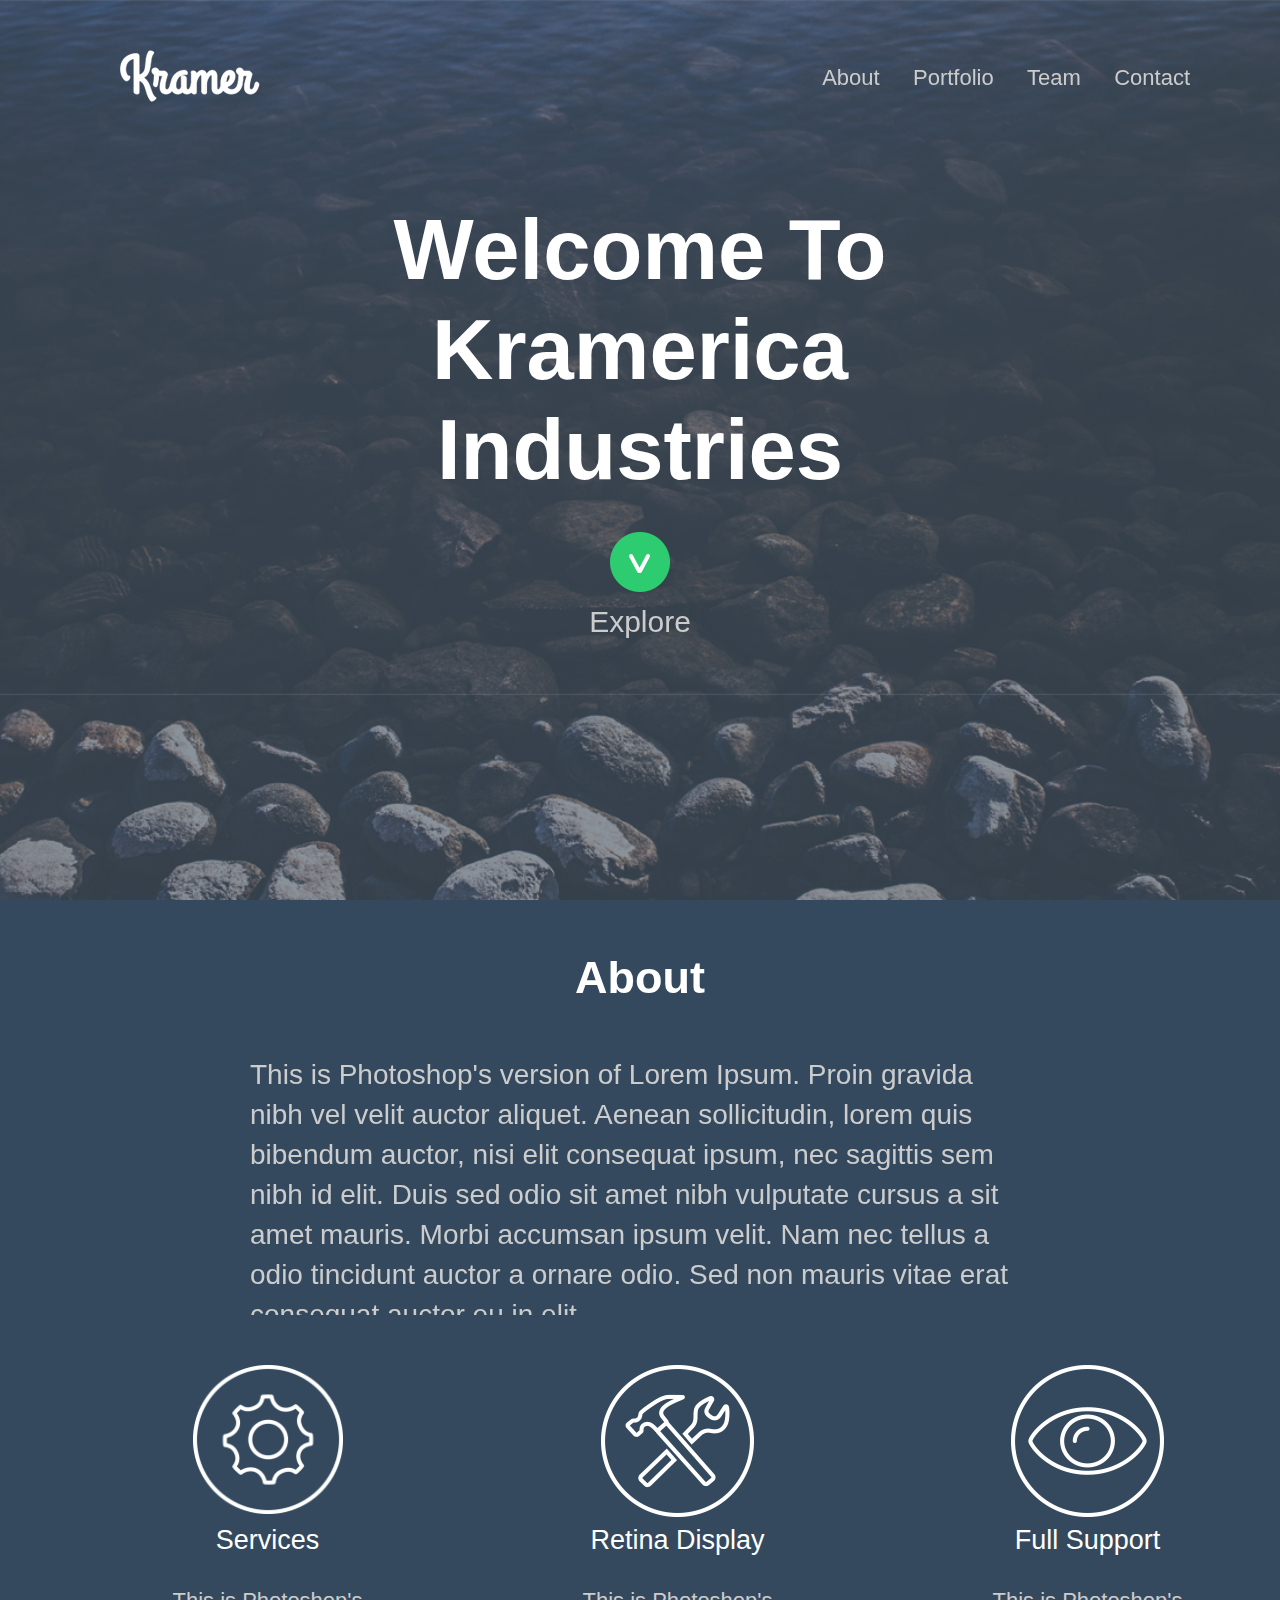
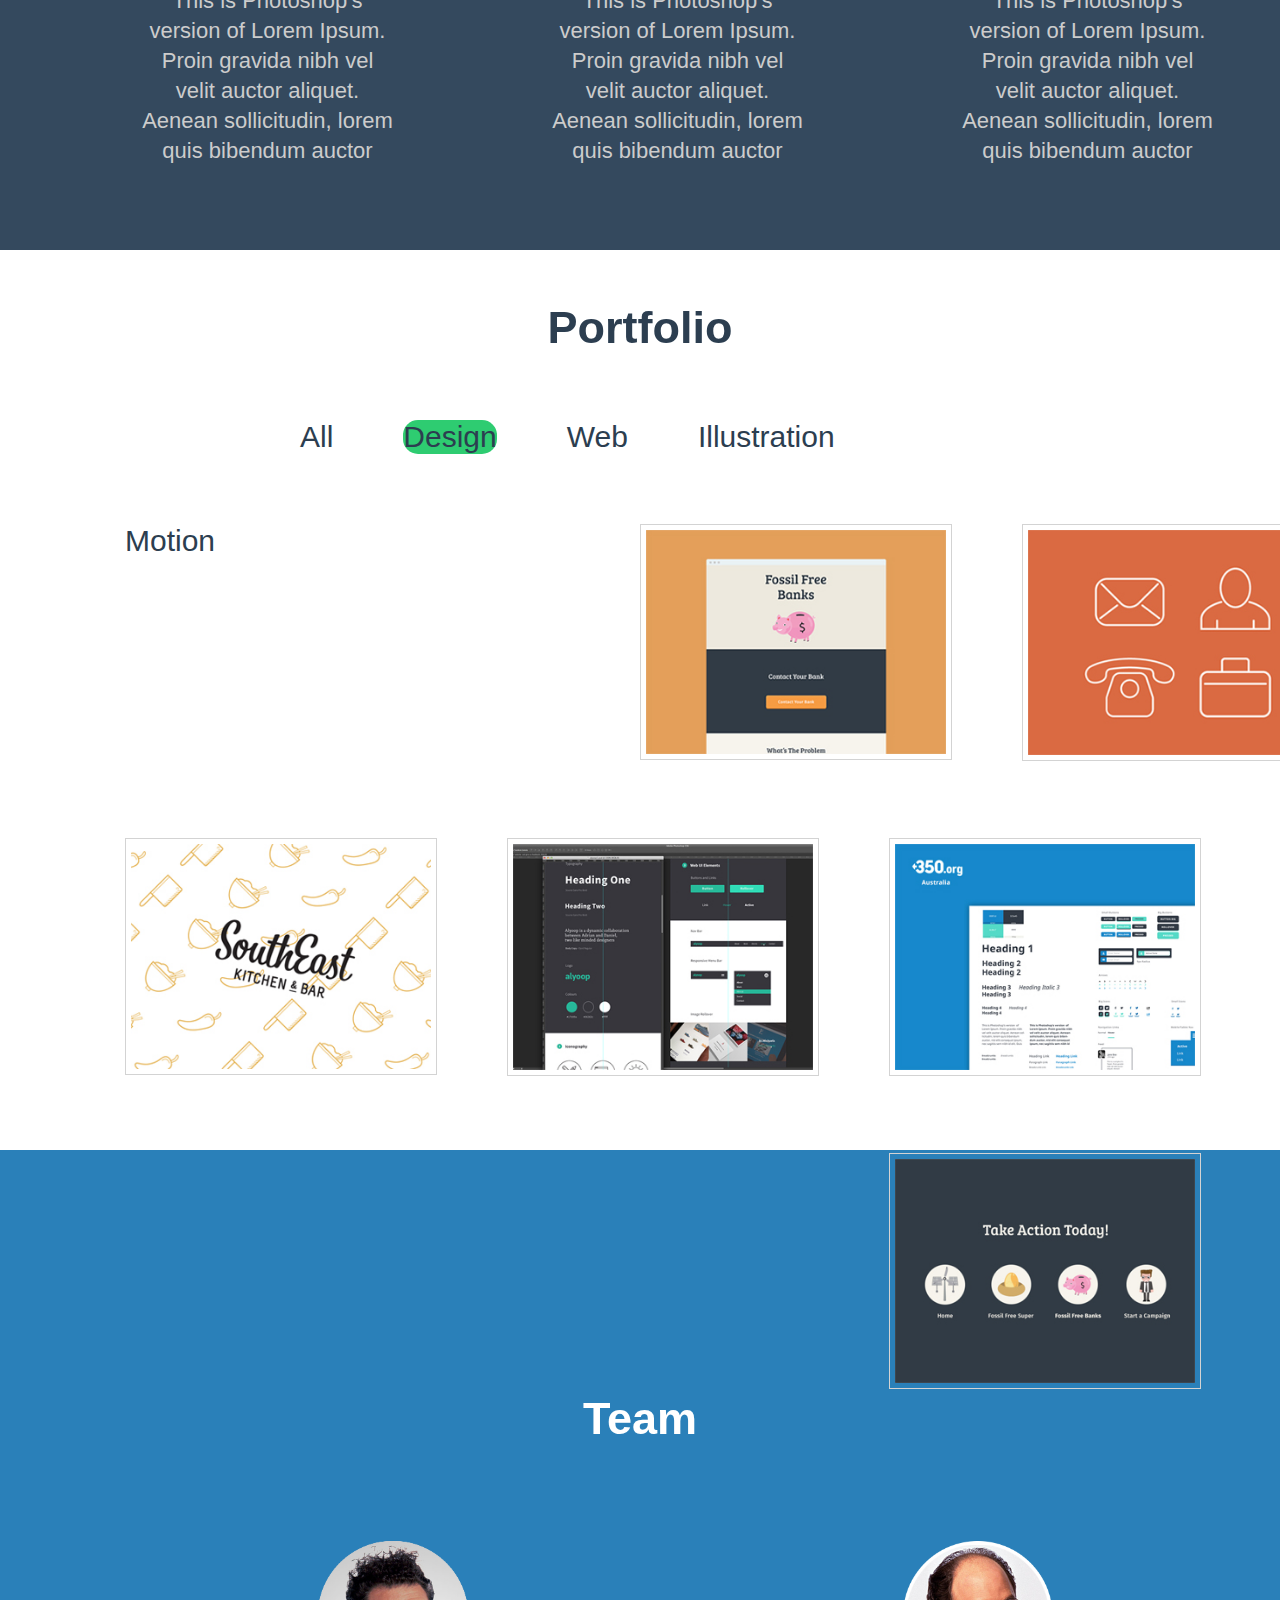
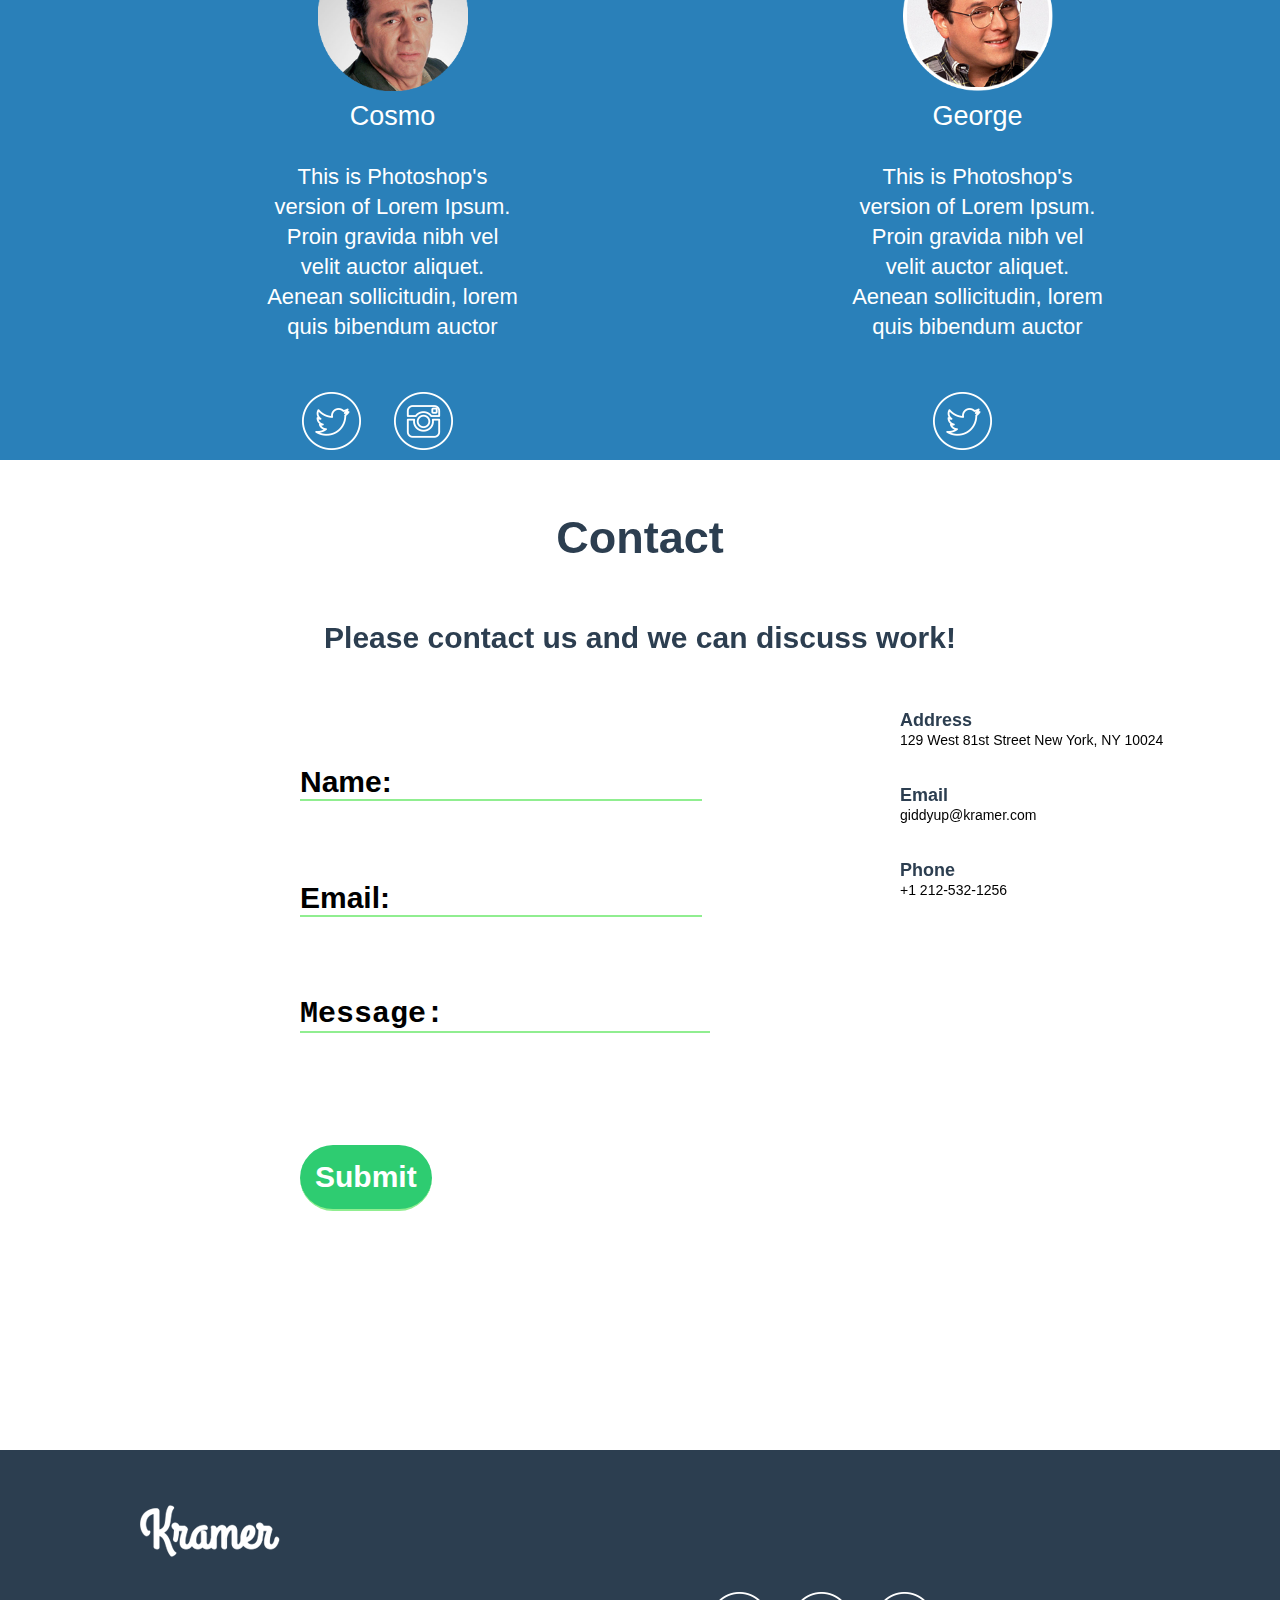
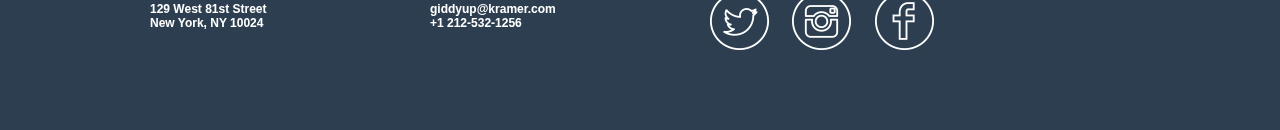
<file: index.html>
<!DOCTYPE html>
<html lang="en">
<head>
	<title>Kramer</title>
	<meta charset="UTF-8">
	<link rel="stylesheet" href="styles/styles.css">
	<link rel="stylesheet" href="font-awesome/css/font-awesome.min.css">
</head>
<body>
	<header>
		<ul>
			<li><a href="#about">About</a></li>
			<li><a href="#portfolio">Portfolio</a></li>
			<li><a href="#team">Team</a></li>
			<li><a href="#contact">Contact</a></li>
		</ul>
		<h1><a href="#"><img src="images/logo.png" alt="Kramer logo"></a></h1>
	</header>
	<section class="start-page">
		<h2 class="name">Welcome To Kramerica Industries</h2>
		<span class="explore-btn"><a href="#">Explore</a></span>
	</section>
	<section class="about-page" >
		<h2 id="about">About</h2>
		<p>
			This is Photoshop's version of Lorem Ipsum. Proin gravida nibh vel velit auctor aliquet. Aenean sollicitudin, lorem quis bibendum auctor, nisi elit consequat ipsum, nec sagittis sem nibh id elit. Duis sed odio sit amet nibh vulputate cursus a sit amet mauris. Morbi accumsan ipsum velit. Nam nec tellus a odio tincidunt auctor a ornare odio. Sed non mauris vitae erat consequat auctor eu in elit.
		</p>
		<ul>
			<li>
				<a href="#">Services</a>
				<p>
					This is Photoshop's version of Lorem Ipsum. Proin gravida nibh vel velit auctor aliquet. Aenean sollicitudin, lorem quis bibendum auctor
				</p>
			</li>
			<li>
				<a href="#">Retina Display</a>
				<p>
					This is Photoshop's version of Lorem Ipsum. Proin gravida nibh vel velit auctor aliquet. Aenean sollicitudin, lorem quis bibendum auctor
				</p>
			</li>
			<li>
				<a href="#">Full Support</a>
				<p>
					This is Photoshop's version of Lorem Ipsum. Proin gravida nibh vel velit auctor aliquet. Aenean sollicitudin, lorem quis bibendum auctor
				</p>
			</li>
		</ul>
	</section>
	<section class="portfolio-page">
		<h2 id="portfolio">Portfolio</h2>
			<ul class="list-project">
				<li><a href="#">All</a></li>
				<li><a href="#">Design</a></li>
				<li><a href="#">Web</a></li>
				<li><a href="#">Illustration</a></li>
				<li><a href="#">Motion</a></li>
			</ul>
			<ul class="view-project">
				<li><a href="#"><img src="images/Top-Left1-portfolio.jpg" alt=""></a></li>
				<li><a href="#"><img src="images/Top-middle-portfolio.jpg" alt=""></a></li>
				<li><a href="#"><img src="images/Top-right-portfolio.jpg" alt=""></a></li>
				<li><a href="#"><img src="images/bottom-Left1-portfolio.jpg" alt=""></a></li>
				<li><a href="#"><img src="images/bottom-middle-portfolio.jpg" alt=""></a></li>
				<li><a href="#"><img src="images/bottom-right-portfolio.jpg" alt=""></a></li>
			</ul>
	</section>
	<section class="team-page">
		<h2 id="team">Team</h2>
		<ul>
			<li>
				<span>Cosmo</span>
				<p>
					This is Photoshop's version of Lorem Ipsum. Proin gravida nibh vel velit auctor aliquet. Aenean sollicitudin, lorem quis bibendum auctor
				</p>
				<img src="images/Twitter.png" alt="">
				<img src="images/Instagram.png" alt="">
			</li>
			<li>
				<span>George</span>
				<p>
					This is Photoshop's version of Lorem Ipsum. Proin gravida nibh vel velit auctor aliquet. Aenean sollicitudin, lorem quis bibendum auctor
				</p>
				<img src="images/Twitter.png" alt="">
			</li>
		</ul>
	</section>
	<section class="contact-page">
		<h2 id="contact">Contact</h2>
		<p>Please contact us and we can discuss work!</p>
		<form action="#">
			<ul>
				<li>
					<input type="text"  name="name" placeholder="Name:">
				</li>
				<li>
					<input type="email" name="email" placeholder="Email:">
				</li>
				<li>
					<textarea name="comments" placeholder="Message:"></textarea>
				</li>
			</ul>
			<input type="submit">
		</form>
		<ul class="contacts">
			<li>
				<span>Address</span>
				<p><a href="#">129 West 81st Street New York, NY 10024</a></p>
			</li>
			<li>
				<span>Email</span>
				<p><a href="#">giddyup@kramer.com</a></p>
			</li>
			<li>
				<span>Phone</span>
				<p><a href="#">+1 212-532-1256</a></p>
			</li>
		</ul>
	</section>
	<footer>
		<h2><a href="#"><img src="images/logo.png" alt="Kramer logo"></a></h2>
		<ul>
			<li>129 West 81st Street New York, NY 10024</li>
			<li>
				giddyup@kramer.com
				+1 212-532-1256
			</li>
			<li>
				<a href="#"><img src="images/Twitter.png" alt=""></a>
				<a href="#"><img src="images/Instagram.png" alt=""></a>
				<a href="#"><img src="images/Facebook.png" alt=""></a>
			</li>
		</ul>
	</footer>

</body>
</html>
</file>
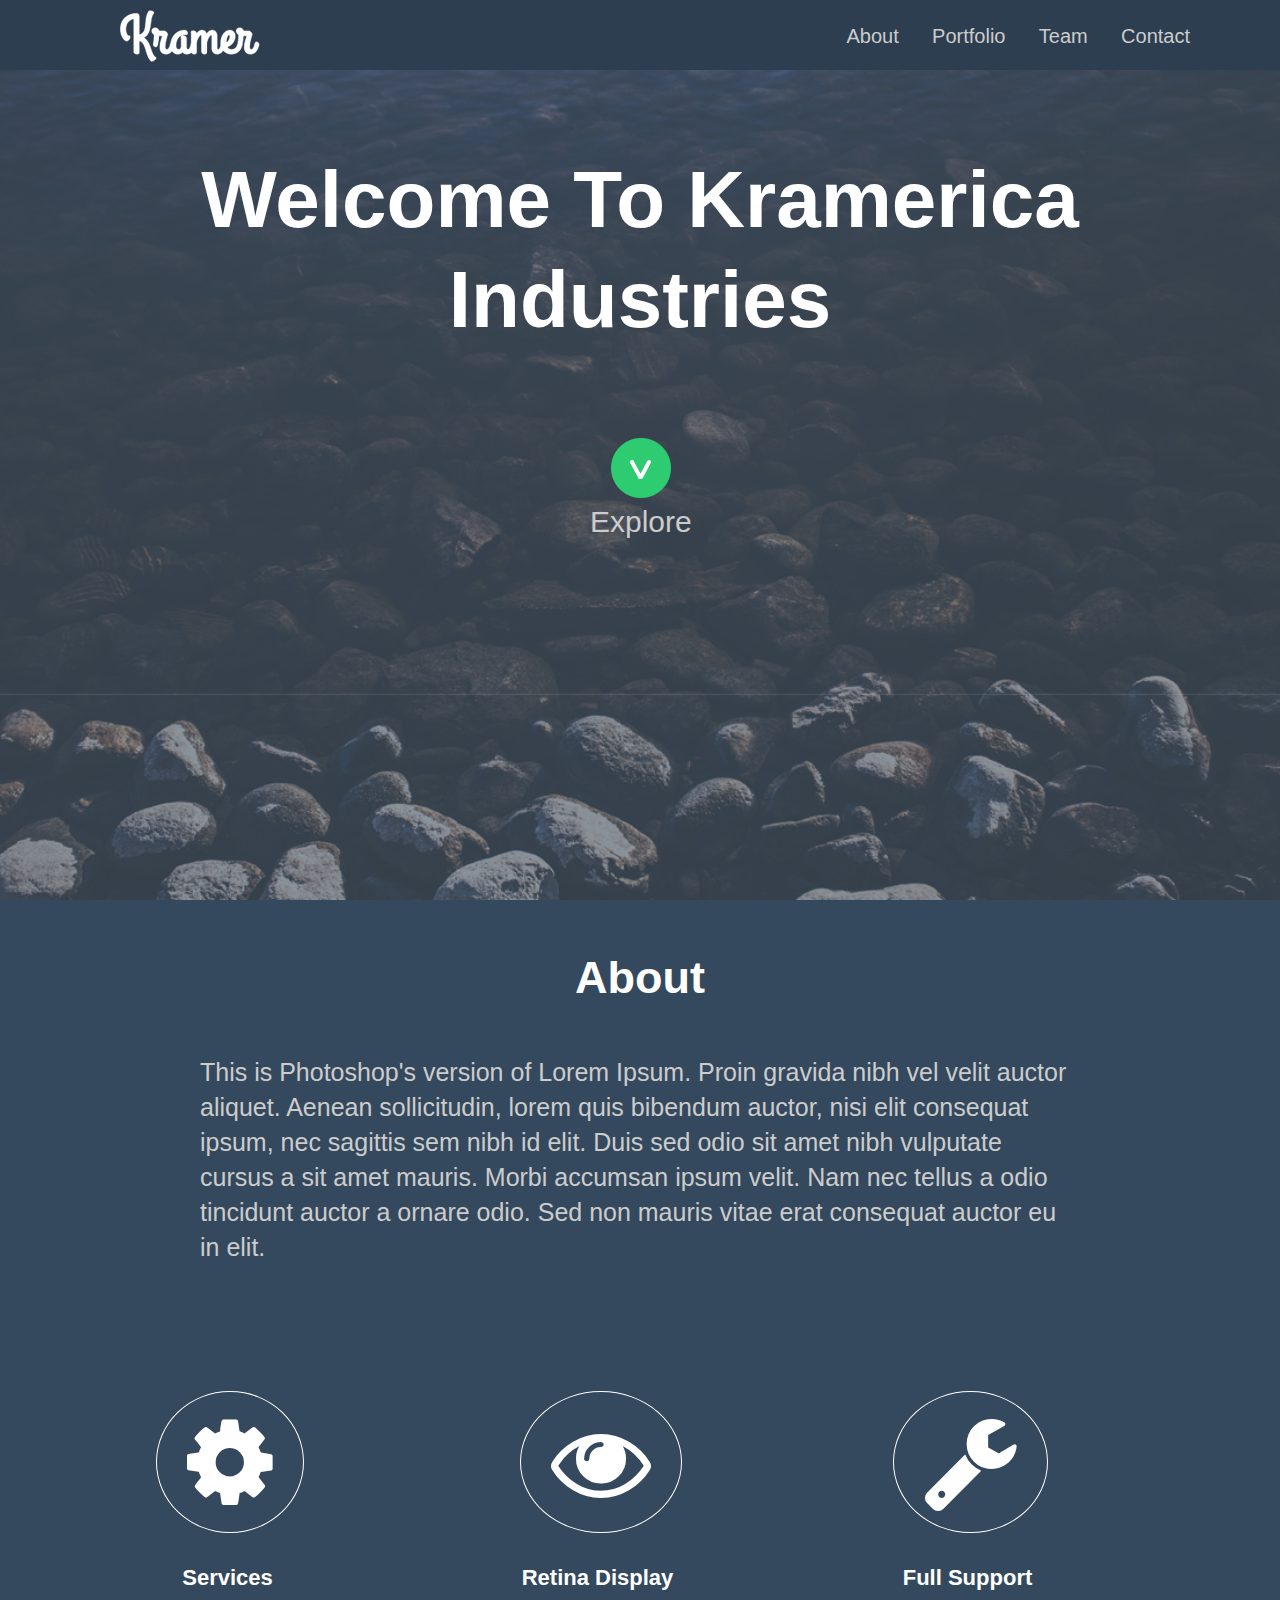
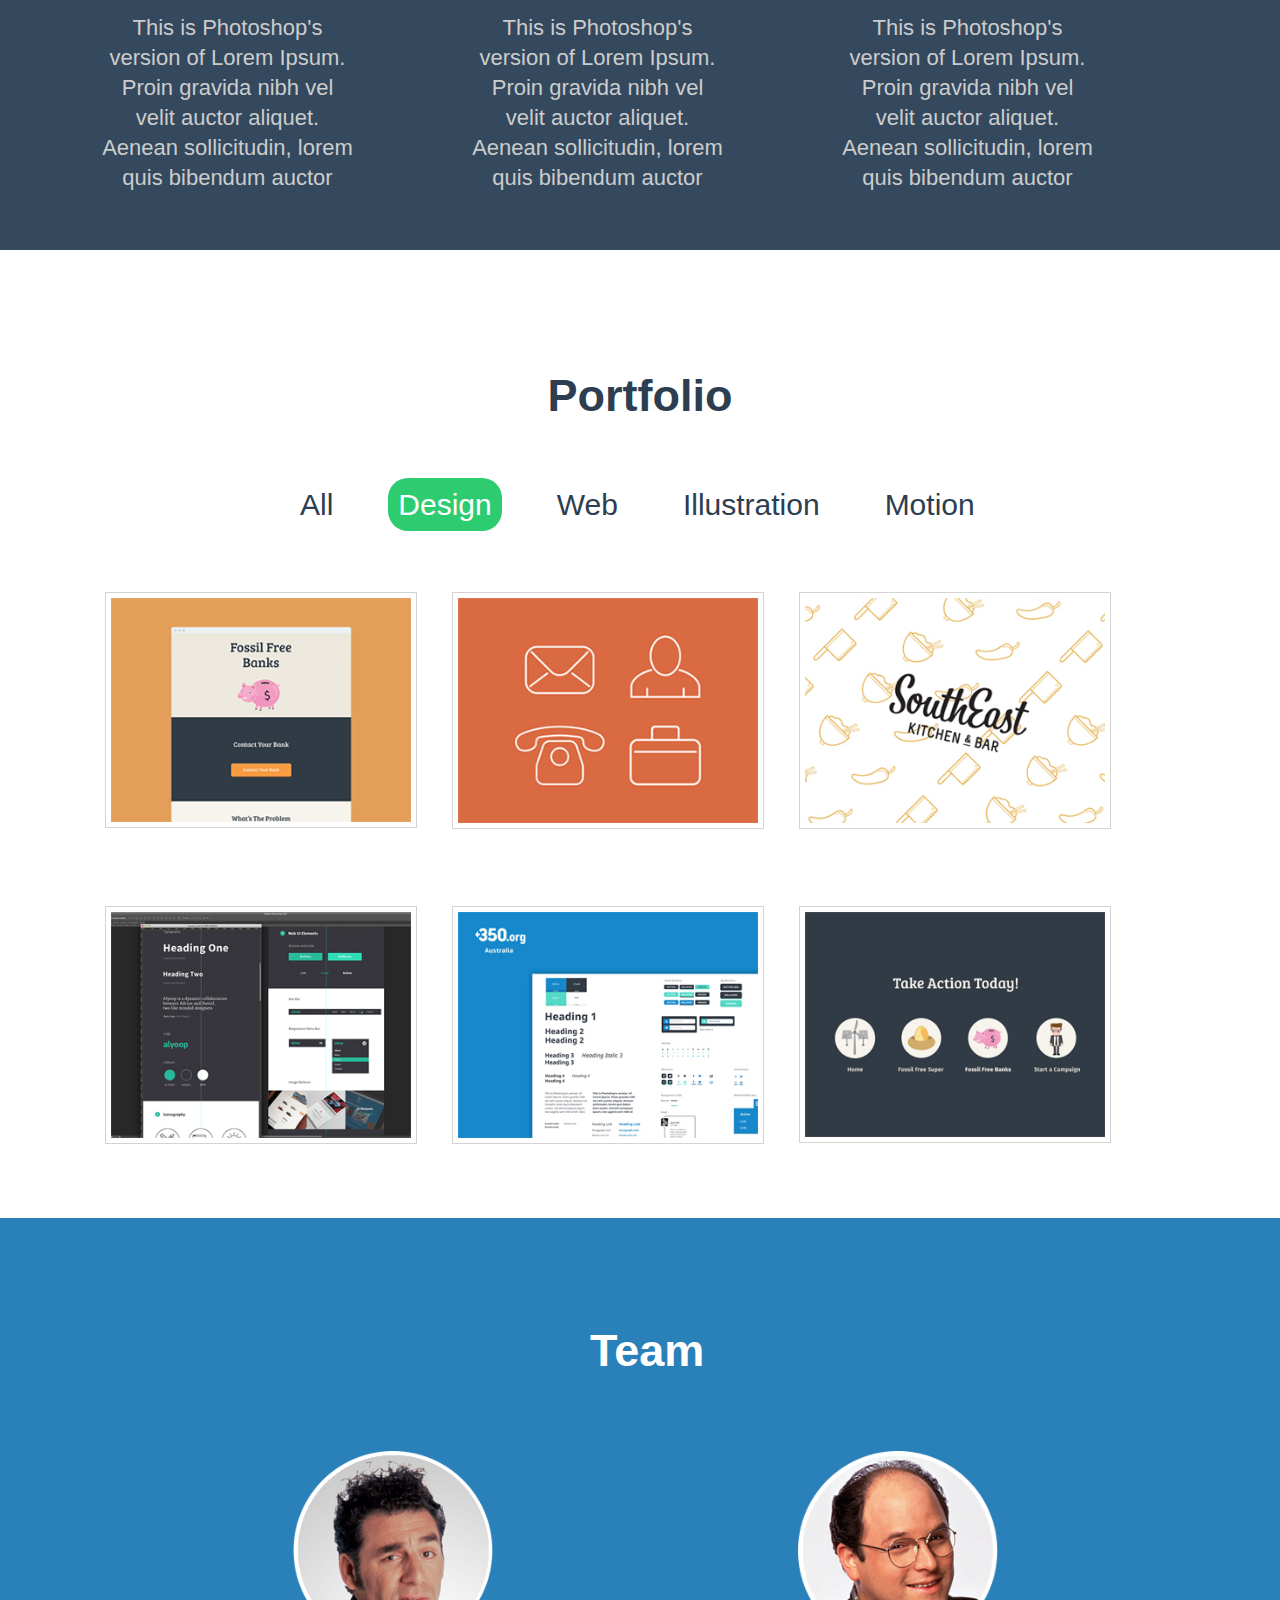
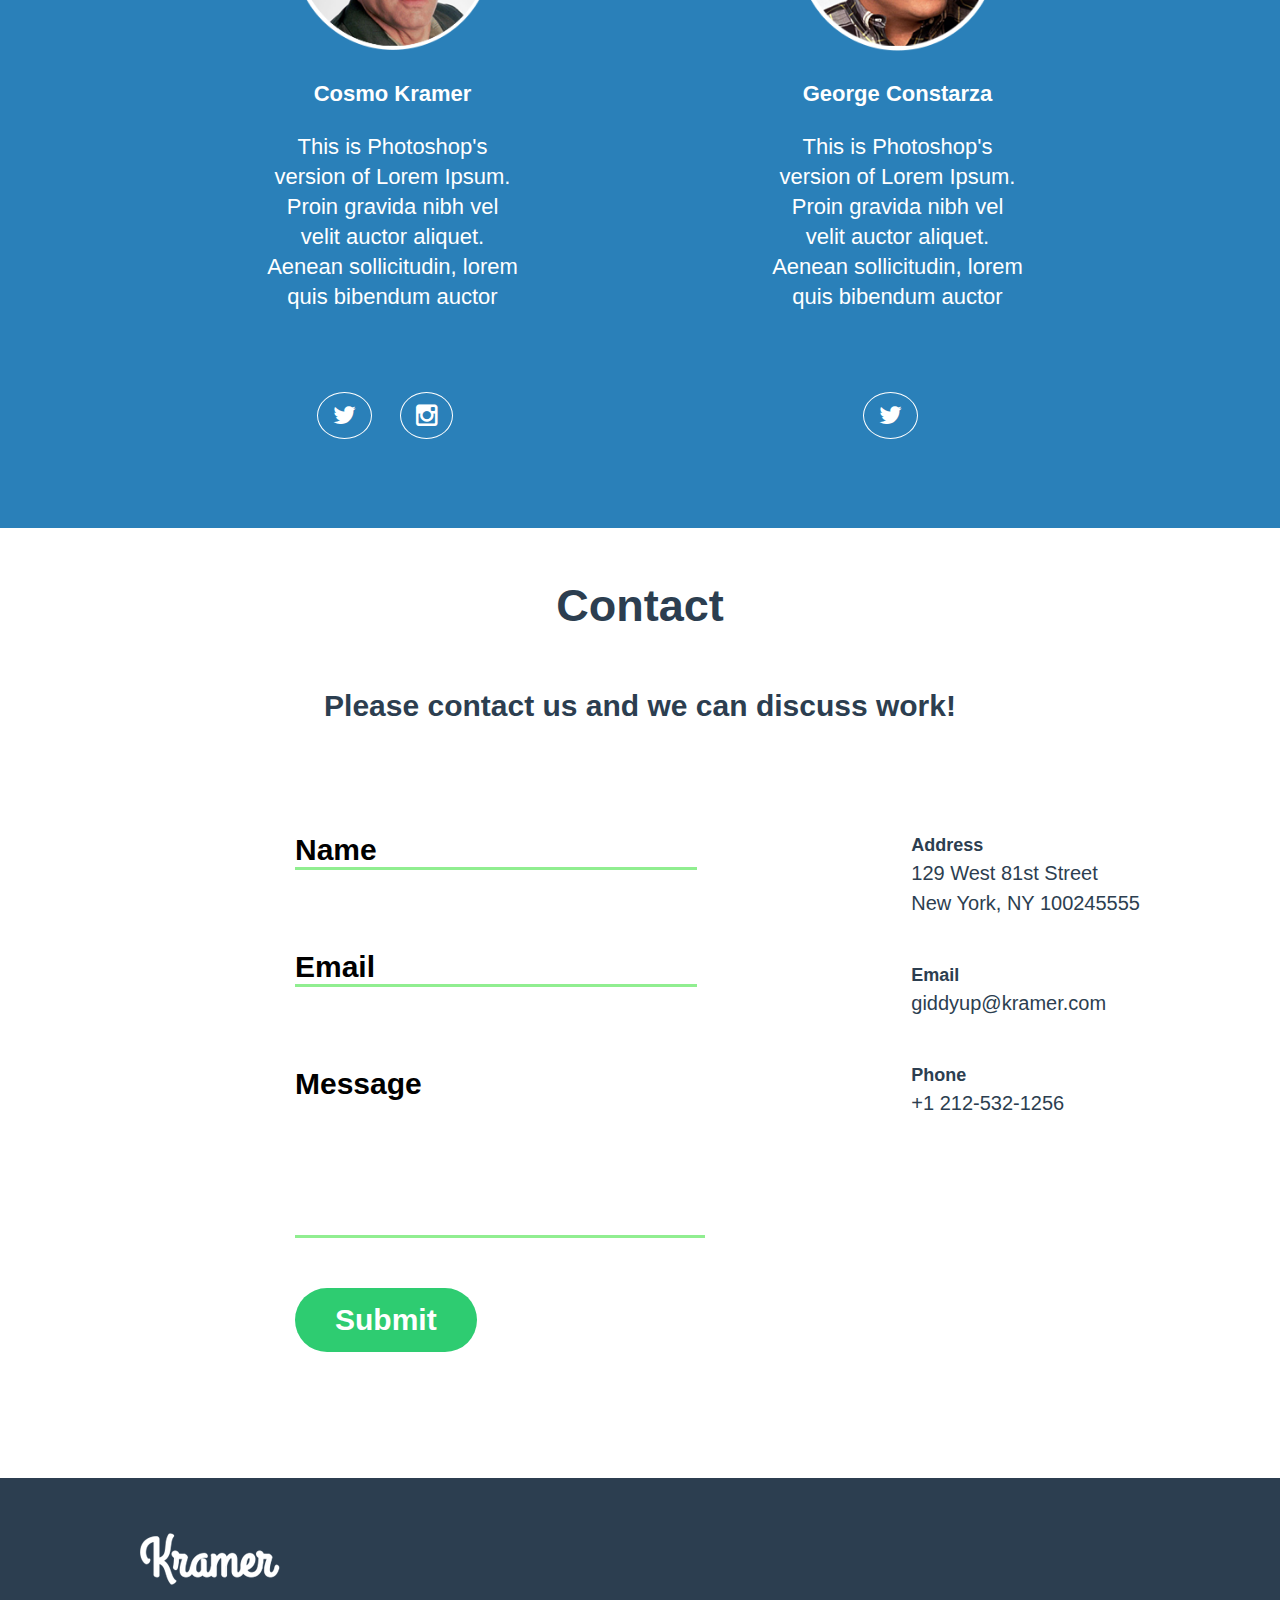
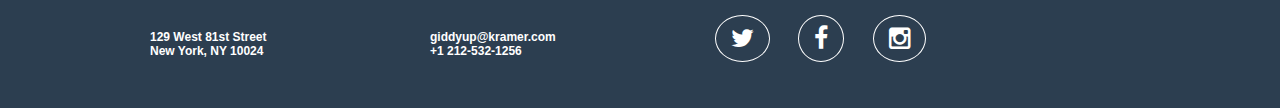
<file: index2.html>
<!DOCTYPE html>
<html lang="en">
<head>
	<title>Kramer</title>
	<meta charset="UTF-8">
	<link rel="stylesheet" href="styles/styls2.css">
	<link rel="stylesheet" href="font-awesome/css/font-awesome.min.css">	
	<script type="text/javascript" src="js/slide.js"></script>
</head>
<body>
	<header >
		<div class="head-wrapper">
			<ul>
				<li><a href="#about">About</a></li>
				<li><a href="#portfolio">Portfolio</a></li>
				<li><a href="#team">Team</a></li>
				<li><a href="#contact">Contact</a></li>
			</ul>
			<h1><a href="#"><img src="images/logo.png" alt="Kramer logo"></a></h1>
		</div>
	</header>
	<section class="start-page" id="StartPageImg">
		<div class="start-wrapper">
			<h2 class="name">Welcome To Kramerica Industries</h2>
			<span class="explore-btn"><a href="#about">Explore</a></span>
		</div>
	</section>
	<section class="about-page">
		<div class="about-wrapper">
			<h2 id="about">About</h2>
			<p>
				This is Photoshop's version of Lorem Ipsum. Proin gravida nibh vel velit auctor aliquet. Aenean sollicitudin, lorem quis bibendum auctor, nisi elit consequat ipsum, nec sagittis sem nibh id elit. Duis sed odio sit amet nibh vulputate cursus a sit amet mauris. Morbi accumsan ipsum velit. Nam nec tellus a odio tincidunt auctor a ornare odio. Sed non mauris vitae erat consequat auctor eu in elit.
			</p>
			<ul>
				<li>
					
					<a href="#">Services</a>
					<a href="#"><span class="fa fa-cog"></span></a>
					<p>
						This is Photoshop's version of Lorem Ipsum. Proin gravida nibh vel velit auctor aliquet. Aenean sollicitudin, lorem quis bibendum auctor
					</p>
				</li>
				<li>
					<a href="#">Retina Display</a>
					<a href="#"><span class="fa fa-eye"></span></a>
					<p>
						This is Photoshop's version of Lorem Ipsum. Proin gravida nibh vel velit auctor aliquet. Aenean sollicitudin, lorem quis bibendum auctor
					</p>
				</li>
				<li>
					<a href="#">Full Support</a>
					<a href="#"><span class="fa fa-wrench"></span></a>
					<p>
						This is Photoshop's version of Lorem Ipsum. Proin gravida nibh vel velit auctor aliquet. Aenean sollicitudin, lorem quis bibendum auctor
					</p>
				</li>
			</ul>
		</div>
	</section>
	<section class="portfolio-page" >
		<div class="portfolio-wrapper">
			<h2 id="portfolio">Portfolio</h2>
			<ul class="list-project">
				<li><a href="#">All</a></li>
				<li><a href="#">Design</a></li>
				<li><a href="#">Web</a></li>
				<li><a href="#">Illustration</a></li>
				<li><a href="#">Motion</a></li>
			</ul>
			<ul class="view-project">
				<li><a href="#"><img src="images/Top-Left1-portfolio.jpg" alt=""></a></li>
				<li><a href="#"><img src="images/Top-middle-portfolio.jpg" alt=""></a></li>
				<li><a href="#"><img src="images/Top-right-portfolio.jpg" alt=""></a></li>
				<li><a href="#"><img src="images/bottom-Left1-portfolio.jpg" alt=""></a></li>
				<li><a href="#"><img src="images/bottom-middle-portfolio.jpg" alt=""></a></li>
				<li><a href="#"><img src="images/bottom-right-portfolio.jpg" alt=""></a></li>
			</ul>
		</div>
	</section>
	<section class="team-page">
		<div class="team-wrapper">
			<h2 id="team">Team</h2>
			<ul>
				<li>
					<span class="nick">Cosmo Kramer</span>

					<p>
						This is Photoshop's version of Lorem Ipsum. Proin gravida nibh vel velit auctor aliquet. Aenean sollicitudin, lorem quis bibendum auctor
					</p>
					<a href="https://twitter.com"><span class="fa fa-twitter"></span></a>
					<a href="https://instagram.com"><span class="fa fa-instagram"></span></a>
					<!--<img src="images/Twitter.png" alt="">
					<img src="images/Instagram.png" alt="">-->
				</li>
				<li>
					<span class="nick">George Constarza</span>
					<p>
						This is Photoshop's version of Lorem Ipsum. Proin gravida nibh vel velit auctor aliquet. Aenean sollicitudin, lorem quis bibendum auctor
					</p>
					<a href="https://twitter.com"><span class="fa fa-twitter"></span></a>
					<!--<img src="images/Twitter.png" alt="">-->
				</li>
			</ul>
		</div>
	</section>
	<section class="contact-page">
		<div class="contact-wrapper">
			<h2 id="contact">Contact</h2>
			<p>Please contact us and we can discuss work!</p>
			<form action="#">
				<ul>
					<li>
						<input type="text"  name="name" placeholder="Name">
					</li>
					<li>
						<input type="email" name="email" placeholder="Email">
					</li>
					<li>
						<textarea name="comments" placeholder="Message"></textarea>
					</li>
				</ul>
				<input type="submit" value="Submit">
			</form>
			<ul class="contacts">
				<li>
					<span><a href="">Address</a></span>
					<p>129 West 81st Street</p>
					<p>New York, NY 100245555</p>
				</li>
				<li>
					<span><a href="#">Email</a></span>
					<p>giddyup@kramer.com</p>
				</li>
				<li>
					<span><a href="#">Phone</a></span>
					<p>+1 212-532-1256</p>
				</li>
			</ul>
		</div>
	</section>
	<footer>
		<div class="footer-wrapper">
			<h2><a href="#"><img src="images/logo.png" alt="Kramer logo"></a></h2>
			<ul>
				<li>129 West 81st Street New York, NY 10024</li>
				<li>
					giddyup@kramer.com
					+1 212-532-1256
				</li>
				<li>
					<a href="https://twitter.com"><span class="fa fa-twitter"></span></a>
					<a href="https://facebook.com"><span class="fa fa-facebook"></span></a>
					<a href="https://instagram.com"><span class="fa fa-instagram"></span></a>
				</li>
			</ul>
		</div>
	</footer>
</body>
</html>
</file>
<file: styles/styles.css>
/*----------------------------------------------------------------------------------*/
/*------------------------------RESET DEFAULT STYLES--------------------------------*/
/*----------------------------------------------------------------------------------*/
html,body                       { width:100%; height:100%; }
body                            { padding:0; margin:0; font:12px Tahoma, sans-serif; background:#fff; color:#000; }
div,p,a,span,em,strong,img,h1,h2,h3,h4,h5,h6,ul,ol,li,dl,dt,dd,table,td,tr,form,fieldset,label,select,checkbox,input,textarea {
	padding:0;
	margin:0;
	outline:none;
	list-style:none;
}
select, input, textarea        { font-size:12px; vertical-align:middle; }
textarea                       { vertical-align:top; }
:focus                         { outline:none; }
input[type=submit]             { cursor:pointer; }
img, fieldset                  { border:0; }
table                          { border-collapse:collapse; border-spacing:0; }
a 							   {text-decoration: none; color: #000;}
a:hover                        { text-decoration:underline; }
/*a:link, a:visited              { font:12px Tahoma, sans-serif; color:#000; text-decoration:none; }*/
/*----------------------------------------------------------------------------------*/
/*-------------------------------------DEFAULT CLASSES------------------------------*/
/*----------------------------------------------------------------------------------*/
.float-r           	           { float:right !important; }
.float-l                       { float:left !important; }
.no-float                      { float:none !important; }
.no-border                     { border:0 !important; }
.no-bg                         { background:none !important; }
.no-margin                     { margin:0 !important; }
.no-padding                    { padding:0 !important; }
.no-display                    { display:none !important; }
.display                       { display:block !important; }
.inline                        { display:inline !important; }
.overflow                      { overflow:hidden !important; }
.align-r                       { text-align:right !important; }
.align-l                       { text-align:left !important; }
.align-c                       { text-align:center !important; }
.clear                         { clear:both; }
/*----------------------------------------------------------------------------------*/
/*-------------------------------------WRAPPER--------------------------------------*/
/*----------------------------------------------------------------------------------*/

/*----------------------------------------------------------------------------------*/
/*-------------------------------------HEADER---------------------------------------*/
/*----------------------------------------------------------------------------------*/
header 
{
	/* position: absolute;*/
	position: fixed;
	top: 50px;
	bottom: 0;
	left: 0;
	right: 0;
	width: 1100px;
	margin: 0 auto;
	height: 70px;
	//background-color: #2c3e50;
}
header ul
{
	float: right;
	margin-top: 15px;
}
header li
{
	display: inline;
}
header li>a
{
	text-transform: capitalize;
    font: 22px Arial, sans-serif;
    color: #ccc;
    margin-right: 30px;
}
header a:last-child
{
	margin-left: 30px;
	margin-right: 0;
}
/*----------------------------------------------------------------------------------*/
/*-------------------------------------NAV------------------------------------------*/
/*----------------------------------------------------------------------------------*/

/*----------------------------------------------------------------------------------*/
/*-------------------------------------CONTENT--------------------------------------*/
/*----------------------------------------------------------------------------------*/
.start-page, .about-page, .team-page
{
	width: 100vw;
	height: 100vh;
	margin: 0 auto;
	background: #ccc url("../images/home-bg1.jpg") center bottom no-repeat;
	background-size: cover;
}
.name
{
	/*padding-top: 250px;*/
	padding: 200px 250px 0 250px;
	text-align: center;
	font: bold 85px/100px DroidSans, sans-serif;
	color: #fff;
}
.explore-btn
{
	display: block;
	text-align: center;
	margin-top: -15px;
	padding: 120px 0 0 0;
	background: url("../images/button-explore.png") no-repeat center center;
	background-size: 60px;
}
.explore-btn a
{
	font: 30px Arial, sans-serif;
	color: #ccc;
}
.about-page
{
	height: 950px;
	background: #ccc url("../images/content-bg.jpg");
	background-size: cover;
}
.about-page h2, .portfolio-page h2, .team-page h2
{
	padding-top: 55px;
	text-align: center;
	font: bold 45px/45px DroidSans, sans-serif;
    color: #fff;
}
.about-page p, .team-page p
{
	height: 260px;
	margin: 0 250px;
	margin-top: 55px;
    text-align: left;
    font: 28px/40px Myriad Pro, sans-serif;
    color: #ccc;
    margin-bottom: 50px;
    overflow:hidden;
}
.about-page li, .portfolio-page li, .team-page li
{
	float: left;
	margin-left: 125px;
	margin-right: 0;
	text-align: center;
}
.about-page li a, .team-page li span
{
	font: 27px DroidSans, sans-serif;
	color: #fff;
	
}
.about-page li p, .team-page li p
{
	padding-top:30px;
	height: 260px;
	width: 255px;
	margin: 0 15px;
	color: #ccc;
	font: 22px/30px Myriad Pro, sans-serif;
	text-align: center;
	overflow: hidden;
}
.about-page li:first-child > a:first-child, .about-page li+li > a, .about-page li+li+li > a, .team-page li:first-child > span:first-child,
.team-page li+li > span
{
	display:block;
	padding: 160px 0 0 0;
	background: url("../images/services-bg.png") no-repeat center top;
	background-size: 150px;
}
.about-page li+li+li > a 
{
	background: url("../images/ratina-bg.png") no-repeat center top;
}
.about-page li+li > a
{
	background: url("../images/support-bg.png") no-repeat center top;
}
.portfolio-page h2, .contact-page h2{
	font: bold 45px/45px DroidSans, sans-serif;
	color: #2c3e50;
}
.portfolio-page li
{
	margin-top: 70px;
	margin-right: -55px;

	text-align: left;
}
.portfolio-page li:first-child
{
	margin-left: 300px;
}

.portfolio-page li:last-child
{
	margin-right: 300px;
}
.portfolio-page li>a
{
	font: 30px DroidSans, sans-serif;
	color: #2c3e50;
}
.list-project a:hover
{
    background: #2ecc71;
    border-radius: 15px;
	color: #fff;
	text-decoration: none;
}
.list-project li:nth-child(2)
{
	background: #2ecc71;
    border-radius: 15px;	
}
.view-project img
{
	width: 300px;
	padding: 5px;
	border: 1px solid lightgray;
	box-shadow: 5px solid black;	
}
.view-project img:first-child
{
	margin-left:125;
}
.view-project li:first-child
{
	margin-left: 125px;
}
.view-project li:last-child
{
	margin-right: 0;
}
.view-project li:nth-child(3):hover
{
	background: #3e5265 no-repeat center top;
}
.team-page
{
	height: 910px;
	margin-top: 800px;
	background: #ccc url("../images/bg-team.jpg") center bottom no-repeat;
	background-size: cover;
}
.team-page h2
{
	margin-bottom: 100px;
}
.team-page li
{
	margin-left: 250px;
	margin-right: 50px;
	text-align: center;
}
.team-page li p
{
	color: #fff;
}
.team-page li:first-child > span:first-child
{
	background:url("../images/Cosmo1.png") no-repeat center top;
	background-size: 150px;
}
.team-page li p
{
	margin-bottom: 0;
}
.team-page li+li > span
{
	background:url("../images/George.png") no-repeat center top;
	background-size: 150px;
}
.team-page li img
{
	margin-top: -30px;
	margin-right: 30px;
}
.contact-page h2{
	text-align: center;
	padding-top: 55px;
}
.contact-page h2+p{

	margin-bottom: 50px;
	padding-top: 55px;
	text-align: center;
	font: bold 30px/45px DroidSans, sans-serif;
	color: #2c3e50;
}
input, ::-webkit-input-placeholder
{
	margin-bottom: 80px;
	font-size: 30px;
	color: black;
	font-weight: bold;
	border: none;
	border-bottom: 2px solid lightgreen;
}
textarea
{
	margin-bottom: 80px;
	font-size: 30px;
	color: black;
	font-weight: bold;
	border: none;
	resize: none;
	width: 410px;
}
form
{
	float: left;
	margin-top: 55px;
	margin-left: 300px;
	width: 600px;
}
input[type="submit"]
{
	padding: 15px;
	background: #2ecc71;
    border-radius: 50px;
	color: #fff;
}
.conacts
{
	float: right;
	width: 100px;
}
.contacts span
{
	padding-top: 100px;
	font: bold 18px/20px DroidSans, sans-serif;
	color: #2c3e50;
}
.contacts span+p
{
	margin-bottom: 35px;
	font: 14px/20px DroidSans, sans-serif;
	color: #2c3e50;
}
.conact-page p
{
	margin-bottom: 100px;
}
footer
{
	height: 280px;
	margin-top: 550px;
	background-color: #2c3e50;
}
footer h2{
	text-align: left;
	margin-left: 140px;
	padding-top: 55px;
}
footer li
{
	float: left;
	margin-right: 150px;
	margin-top: 40px;
	width: 130px;
	color: #fff;
	font: bold 12px Arial, sans-serif;
}
footer li:first-child
{
	margin-left: 150px;
}
footer li:last-child
{
	margin-top: 30px;
}
footer li+li+li 
{
	width: 250px;
}
footer li img
{
	margin-right: 20px;

}
/*----------------------------------------------------------------------------------*/
/*-------------------------------------SIDEBAR--------------------------------------*/
/*----------------------------------------------------------------------------------*/

/*----------------------------------------------------------------------------------*/
/*-------------------------------------FOOTER---------------------------------------*/
/*----------------------------------------------------------------------------------*/
</file>
<file: styles/styls2.css>
/*----------------------------------------------------------------------------------*/
/*------------------------------RESET DEFAULT STYLES--------------------------------*/
/*----------------------------------------------------------------------------------*/
html,body                       { width:100%; height:100%; }
body                            { padding:0; margin:0; font:12px Tahoma, sans-serif; background:#fff; color:#000; }
div,p,a,span,em,strong,img,h1,h2,h3,h4,h5,h6,ul,ol,li,dl,dt,dd,table,td,tr,form,fieldset,label,select,checkbox,input,textarea {
	padding:0;
	margin:0;
	outline:none;
	list-style:none;
}
select, input, textarea        { font-size:12px; vertical-align:middle; }
textarea                       { vertical-align:top; }
:focus                         { outline:none; }
input[type=submit]             { cursor:pointer; }
img, fieldset                  { border:0; }
table                          { border-collapse:collapse; border-spacing:0; }
a 							   {text-decoration: none; color: #000;}
a:hover                        { border-bottom: 3px solid #00a9c2; padding-bottom: 10px; color: #fff}
/*a:link, a:visited              { font:12px Tahoma, sans-serif; color:#000; text-decoration:none; }*/
/*----------------------------------------------------------------------------------*/
/*-------------------------------------DEFAULT CLASSES------------------------------*/
/*----------------------------------------------------------------------------------*/
.float-r           	           { float:right !important; }
.float-l                       { float:left !important; }
.no-float                      { float:none !important; }
.no-border                     { border:0 !important; }
.no-bg                         { background:none !important; }
.no-margin                     { margin:0 !important; }
.no-padding                    { padding:0 !important; }
.no-display                    { display:none !important; }
.display                       { display:block !important; }
.inline                        { display:inline !important; }
.overflow                      { overflow:hidden !important; }
.align-r                       { text-align:right !important; }
.align-l                       { text-align:left !important; }
.align-c                       { text-align:center !important; }
.clear                         { clear:both; }
/*----------------------------------------------------------------------------------*/
/*-------------------------------------WRAPPER--------------------------------------*/
/*----------------------------------------------------------------------------------*/

/*----------------------------------------------------------------------------------*/
/*-------------------------------------HEADER---------------------------------------*/
/*----------------------------------------------------------------------------------*/
header 
{
	position: fixed;
	top: 0;
	bottom: 0;
	left: 0;
	right: 0;
	z-index:1;
	height: 70px;
	background-color: #2c3e50;
}
.head-wrapper{
	width: 1100px;
	margin: 10px auto;
}
.head-wrapper a
{
	padding-bottom: 20px;
}
header .head-wrapper h1 a
{
	border-bottom: none;
}
header ul
{
	float: right;
	margin-top: 15px;
}
header li
{
	display: inline;
}
header li>a
{
	margin-right: 30px;
	text-transform: capitalize;
    font: 20px Arial, sans-serif;
    color: #ccc;
    
}
header a:last-child
{
	margin-left: 30px;
	margin-right: 0;
}
/*----------------------------------------------------------------------------------*/
/*-------------------------------------NAV------------------------------------------*/
/*----------------------------------------------------------------------------------*/

/*----------------------------------------------------------------------------------*/
/*-------------------------------------CONTENT--------------------------------------*/
/*----------------------------------------------------------------------------------*/
.start-wrapper
{
	width: 900px;
	margin: 0 auto;
}
.start-page, .about-page,  .team-page
{
	height: 100%;
	background: #ccc url("../images/home-bg1.jpg") center bottom no-repeat;
	background-size: cover;
}
.name
{
	/*padding: 200px 250px 0 250px;*/
	padding: 150px 10px;
	text-align: center;
	font: bold 80px/100px DroidSans, sans-serif;
	color: #fff;
}
.explore-btn
{
	position: relative;
	top: 5px;
	bottom: 0;
	left: 400px;
	right: 0;
	padding: 120px 0 0 0;
	background: url("../images/button-explore.png") no-repeat center center;
	background-size: 60px;
}
.explore-btn a
{
	font: 30px Arial, sans-serif;
	color: #ccc;
}
.explore-btn a:hover
{
	position: absolute;
	padding: 0 0 210px 0;
	background: url("../images/button-explore.png") no-repeat center center;
	border-bottom: none;
	transition: padding 2s;
}
.about-wrapper
{
	width: 1000px;
	margin: 0 auto;
}
.about-page span, .team-wrapper span.fa, footer span.fa
{
	position: relative;
	bottom: 200px;
	left: 5px;
	font-size: 100px;
	border: 1px solid #fff;
	padding: 20px 30px;
	border-radius: 50%;
	color: #fff;
}
.about-page span:first-child
{
	left: 35px;
}
.about-page li+li span.fa
{
	left: 3px;
	bottom: 400px;
}
.about-page span.fa:hover, .team-wrapper span.fa:hover, footer span.fa:hover
{
	background:#fff;
	color: black;
	transition: color 1s, background 1.3s;
}
.about-page
{	
	height: 950px;
	background: #34495e;
}
.about-page h2, .portfolio-page h2, .team-wrapper h2
{
	padding-top: 55px;
	text-align: center;
	font: bold 45px/45px DroidSans, sans-serif;
    color: #fff;
}
.about-page p, .team-wrapper p
{
	/*height: 260px;*/
	/*margin: 0 250px;*/
	margin: 0 60px;
	margin-top: 55px;
    text-align: left;
    font: 25px/35px Myriad Pro, sans-serif;
    color: #ccc;
    margin-bottom: 50px;
    overflow:hidden;
}
.about-page ul
{
	position: relative;
	top: 50px;
	bottom: 0;
	left: 0;
	right: 0;
}
.about-page li, .portfolio-page li, .team-wrapper li
{
	float: left;
	margin-left: -55px;
	margin-right: 140px;
	text-align: center;
}
.about-page li:last-child
{
	margin-right: 0;
}
.about-page li a, .team-wrapper li span.nick
{
	font: bold 22px DroidSans, sans-serif;
	color: #fff;
}
.about-page li p, .team-wrapper li p
{
	position: relative;
	bottom: 150px;
	padding-top:30px;
	height: 260px;
	width: 255px;
	margin: 0 15px;
	color: #ccc;
	font: 22px/30px Myriad Pro, sans-serif;
	text-align: center;
	overflow: hidden;
}
.about-page li+li p
{
	bottom: 350px;
}
.about-page li:first-child > a:first-child, .about-page li+li > a, .about-page li+li+li > a, .team-wrapper li:first-child > span:first-child,
.team-page li+li > span
{
	display:block;
	padding: 200px 0 0 0;
	/*background: url("../images/services-bg.png") no-repeat center top;
	background-size: 150px;*/
}
.about-page a
{
	border-bottom: none;
	padding-right: 65px;
}
.portfolio-wrapper
{
	width: 1000px;
	margin: 0 auto;
}
.portfolio-page 
{
	position: relative;
	bottom: 200px;
}
.portfolio-page h2, .contact-page h2{
	font: bold 45px/45px DroidSans, sans-serif;
	color: #2c3e50;
}
.list-project li, .view-project li
{
	margin-top: 70px;
	margin-right: 100px;
	text-align: center;
}
.view-project li
{
	margin-right: 110px;
}
.portfolio-page li:first-child
{
	margin-left: 150px;
}
.portfolio-page li>a
{
	font: 30px DroidSans, sans-serif;
	color: #2c3e50;
}
.list-project a
{
	padding: 10px;
}
.list-project a:hover
{	
	background: #2ecc71;
    border-radius: 20px;
	color: #fff;
	text-decoration: none;
	border-bottom: none;
}
.list-project li:nth-child(2) a
{
	background: #2ecc71;
	color: #fff;
    border-radius: 20px;	
}
.view-project img
{
	width: 300px;
	padding: 5px;
	border: 1px solid lightgray;
	box-shadow: 5px solid black;
	margin-right: 15px;
}
.view-project img:first-child
{
	margin-left:-35px;
}
.view-project img
{
	margin-left:50px;
}
.view-project li:first-child,.view-project li:nth-child(4)
{
	margin-left: 0;
}
.view-project li:last-child, .view-project li:nth-child(3)
{
	margin-right: 0;
}
/*========================наложение слоя на картинку===========*/
.view-project li a:hover
{
	opacity: 0.3;
	border:none;
}
/*========================наложение слоя на картинку===========*/
.team-wrapper
{
	width: 900px;
	margin: 0 auto;
}
.team-page
{
	margin-top: 600px;
	height: 910px;
	background: #ccc url("../images/bg-team.jpg") center bottom no-repeat;
	background-size: cover;
}
.team-wrapper h2
{	
	margin-right: 70px;
	padding-bottom: 100px;
	line-height: 0;
	width: 100px;
	margin: 0 auto;
}
.team-wrapper li
{
	margin-left: 60px;
	margin-right: 160px;
	text-align: center;
}
.team-wrapper li:first-child > span:first-child
{
	padding: 230px 0 0 0;
	background:url("../images/Cosmo.png") no-repeat center top;
	background-size: 200px;
}
.team-wrapper li:last-child
{
	margin-right: 0;
}
.team-wrapper li+li > span
{
	padding: 230px 0 0 0;
	background:url("../images/George.png") no-repeat center top;
	background-size: 200px;
}
.team-wrapper li p
{
	bottom: 5px;
	margin-bottom: 0;
	color: #fff;
}
.team-wrapper span.fa
{
	bottom: 5px;
	padding: 10px 15px;
	margin-right: 25px;
	font-size: 25px;
}
.team-wrapper a:hover
{
	border-bottom: none;
}
.contact-page h2{
	text-align: center;
	padding-top: 55px;
}
.contact-page h2+p{

	margin-bottom: 50px;
	padding-top: 55px;
	text-align: center;
	font: bold 30px/45px DroidSans, sans-serif;
	color: #2c3e50;
}
.contact-wrapper
{
	width: 1000px;
	margin: 0 auto;
}
input ,textarea, ::-webkit-input-placeholder
{
	margin-bottom: 80px;
	font-size: 30px;
	color: black;
	font-weight: bold;
	border: none;
	font-family: 'Arial', sans-serif;
}
textarea
{
	overflow: hidden;
	padding-bottom: 40px;
	width: 410px;
	resize: none;
}
form
{
	float: left;
	margin-top: 55px;
	margin-left: 155px;
	width: 250px;
}
form input, form textarea
{
	border-bottom: 3px solid lightgreen;
}
form input:focus, form textarea:focus
{
	box-shadow: 0 0 15px lightgreen;
	border-bottom: none;
	border-radius: 5px;
}
form textarea
{
	padding-bottom: 100px;
	margin-bottom: 50px;
}
input[type="submit"]
{
	padding: 15px 40px;
	background: #2ecc71;
    border-radius: 50px;
    border-bottom: none;
	color: #fff;
}
input[type="submit"]:hover
{
	box-shadow:0 0 10px black;
}
.contacts 
{
	float: right;
	padding-top: 50px;
}
.contacts a:hover
{
	border-bottom: none;
	color: #00a9c2;
}
.contacts span a
{
	font: bold 18px/35px 'DroidSans', sans-serif;
	color: #2c3e50;
}
.contacts span+p, .contacts span+p+p
{
	margin-bottom: 45px;
	font: 20px/20px 'DroidSans', sans-serif;
	color: #2c3e50;
}
.contacts li:first-child span+p
{
	margin-bottom: 10px;
}
footer
{
	height: 230px;
	margin-top: 750px;
	background-color: #2c3e50;
}
.footer-wrapper
{
	width: 1000px;
	margin: 0 auto 0 0;	
}
footer h2{
	text-align: left;
	margin-left: 140px;
	padding-top: 55px;
}
footer li
{
	float: left;
	margin-right: 150px;
	margin-top: 40px;
	width: 130px;
	color: #fff;
	font: bold 12px Arial, sans-serif;
}
footer li:first-child
{
	margin-left: 150px;
}
footer li:last-child
{
	width: 270px;
}
footer span.fa
{
	bottom: 5px;
	padding: 10px 15px;
	margin-right: 25px;
	font-size: 25px;
}
footer a:hover
{
	border-bottom: none;
}
.footer-wrapper li:last-child
{
	margin-right:0;
	margin-top: 30px;
}
/*----------------------------------------------------------------------------------*/
/*-------------------------------------SIDEBAR--------------------------------------*/
/*----------------------------------------------------------------------------------*/

/*----------------------------------------------------------------------------------*/
/*-------------------------------------FOOTER---------------------------------------*/
/*----------------------------------------------------------------------------------*/
</file>
